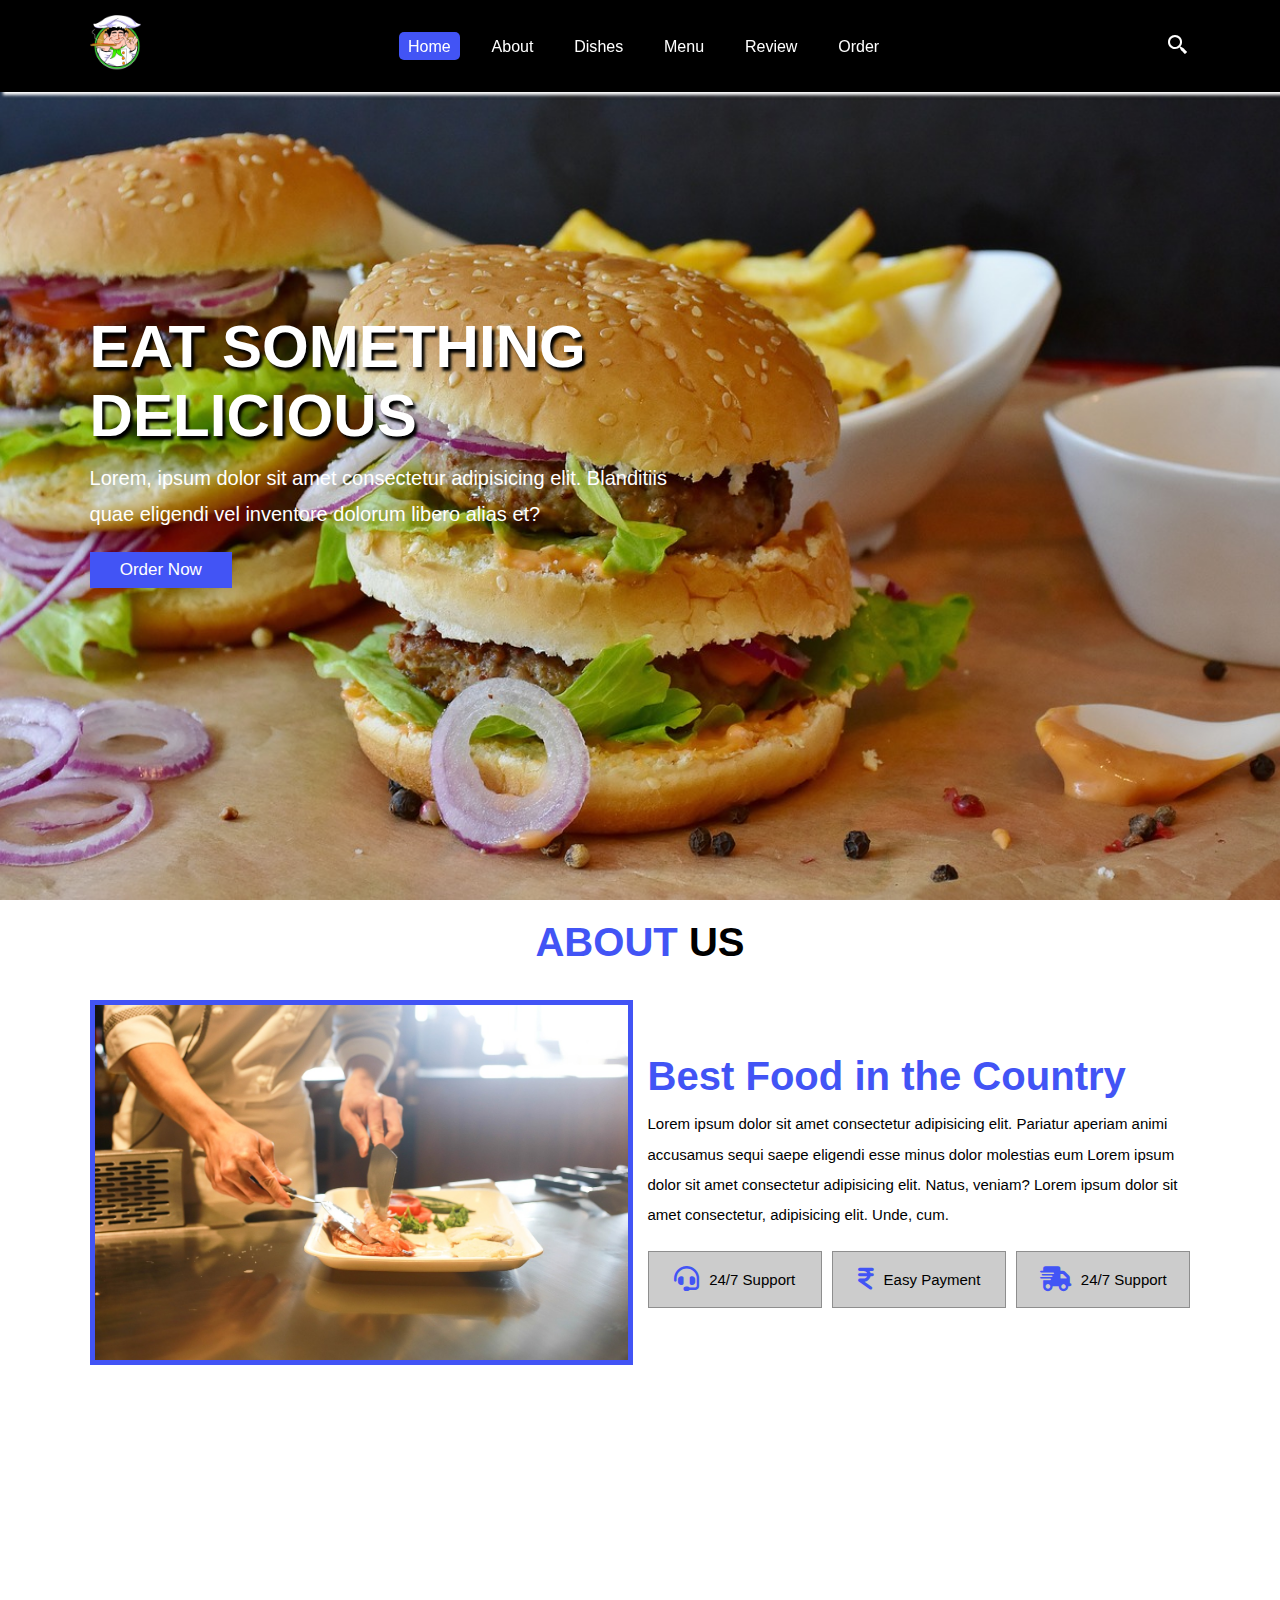
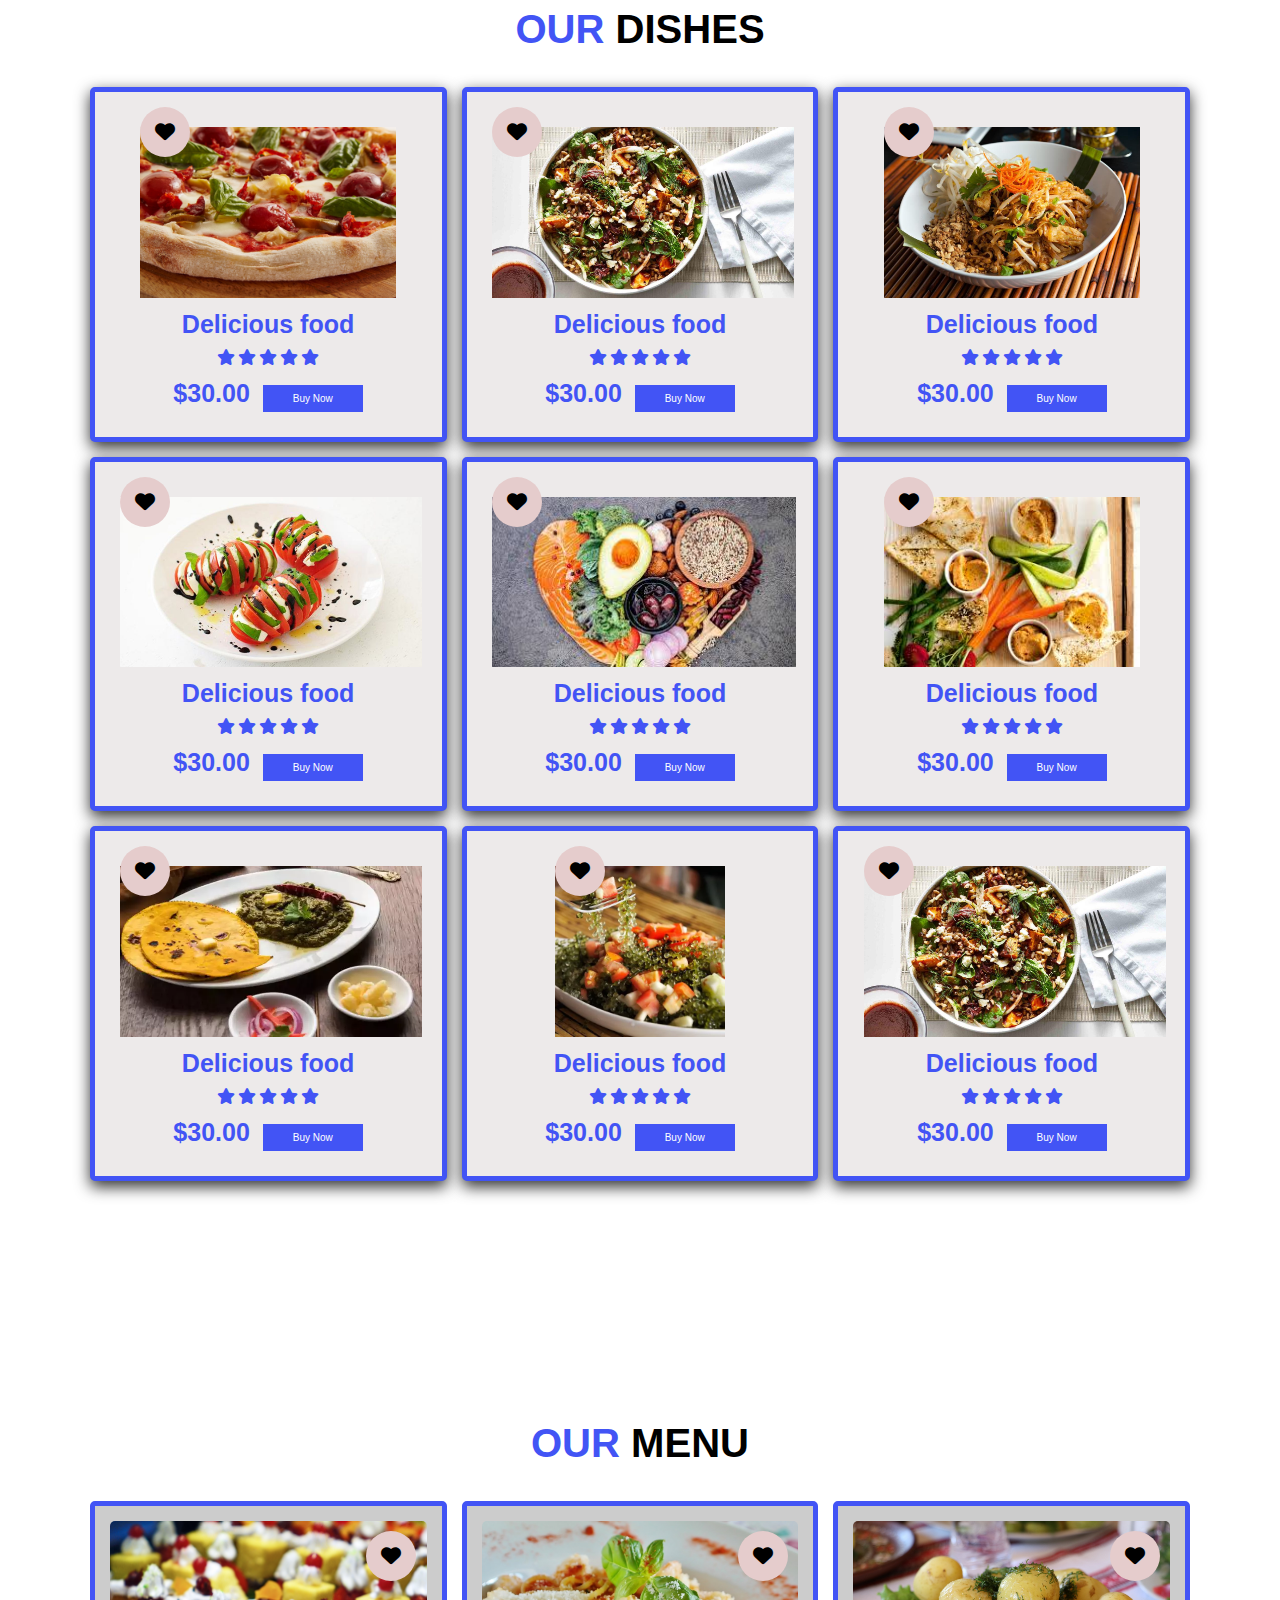
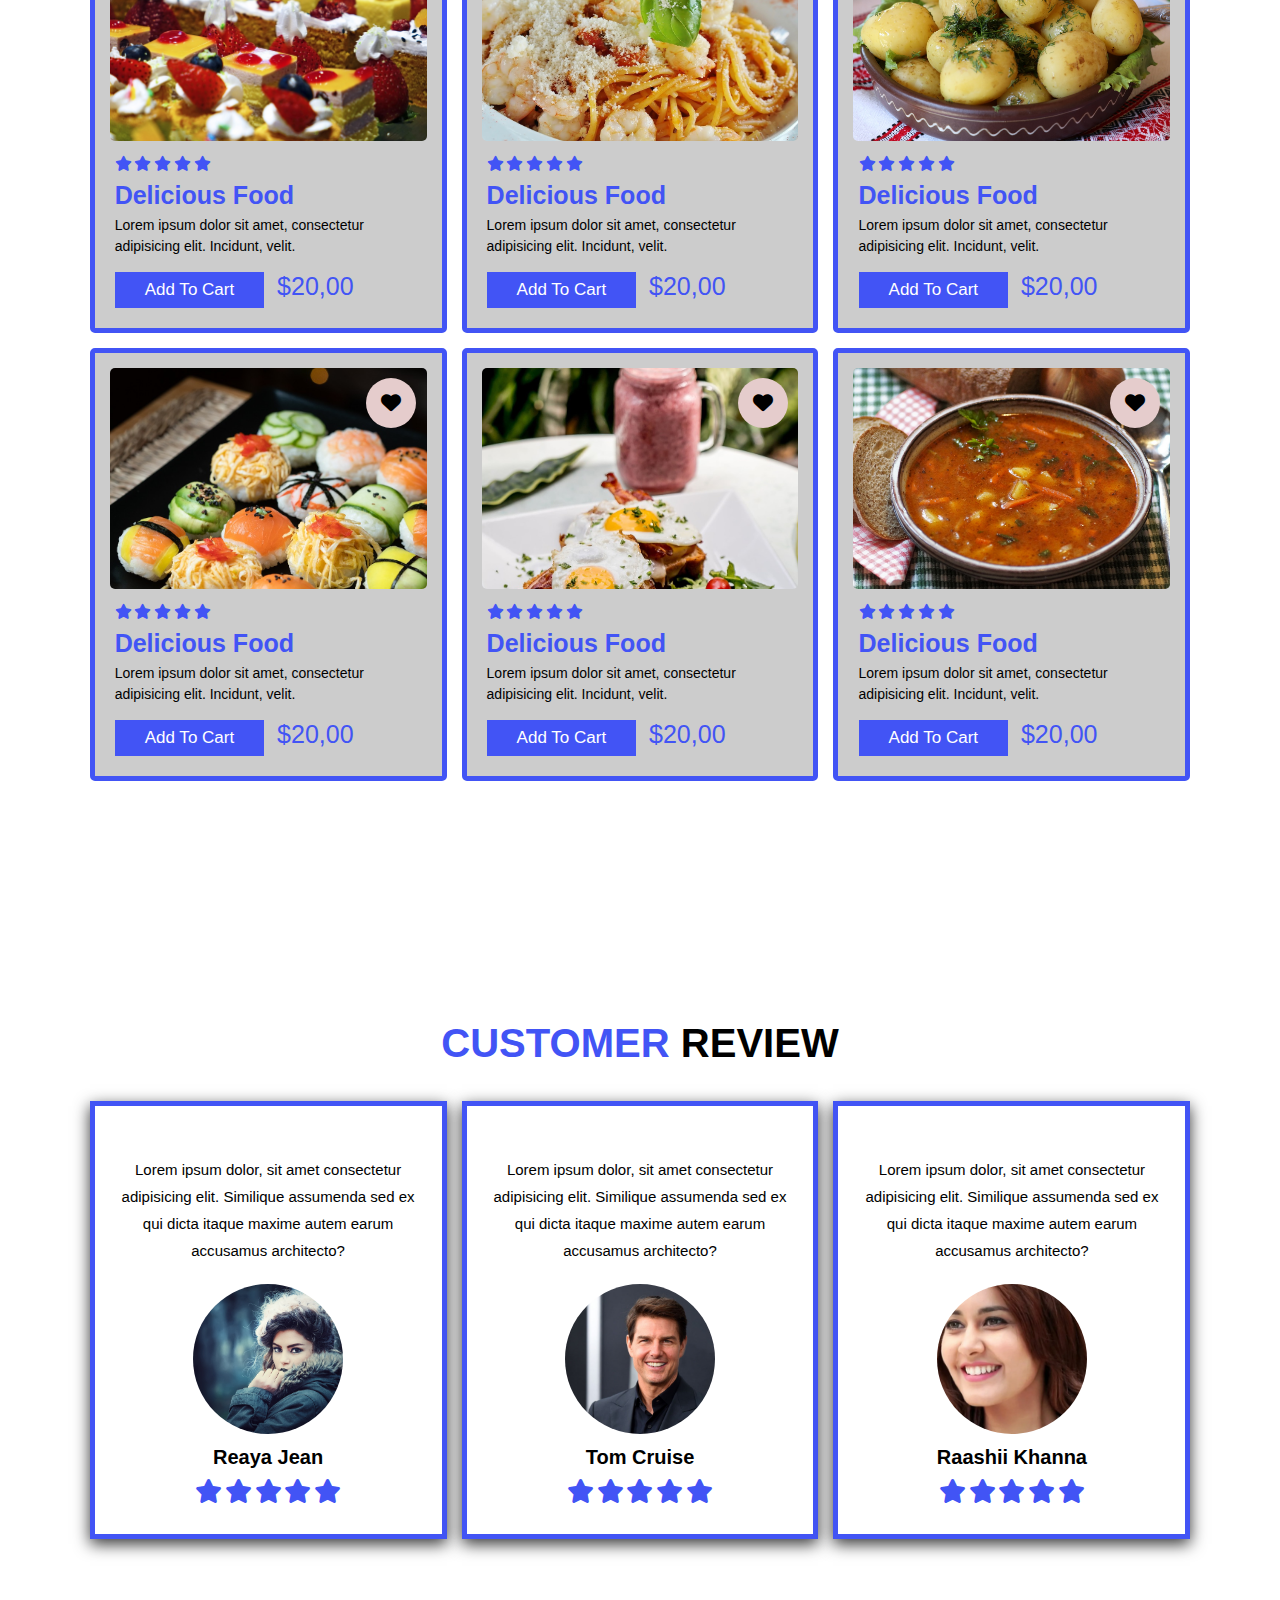
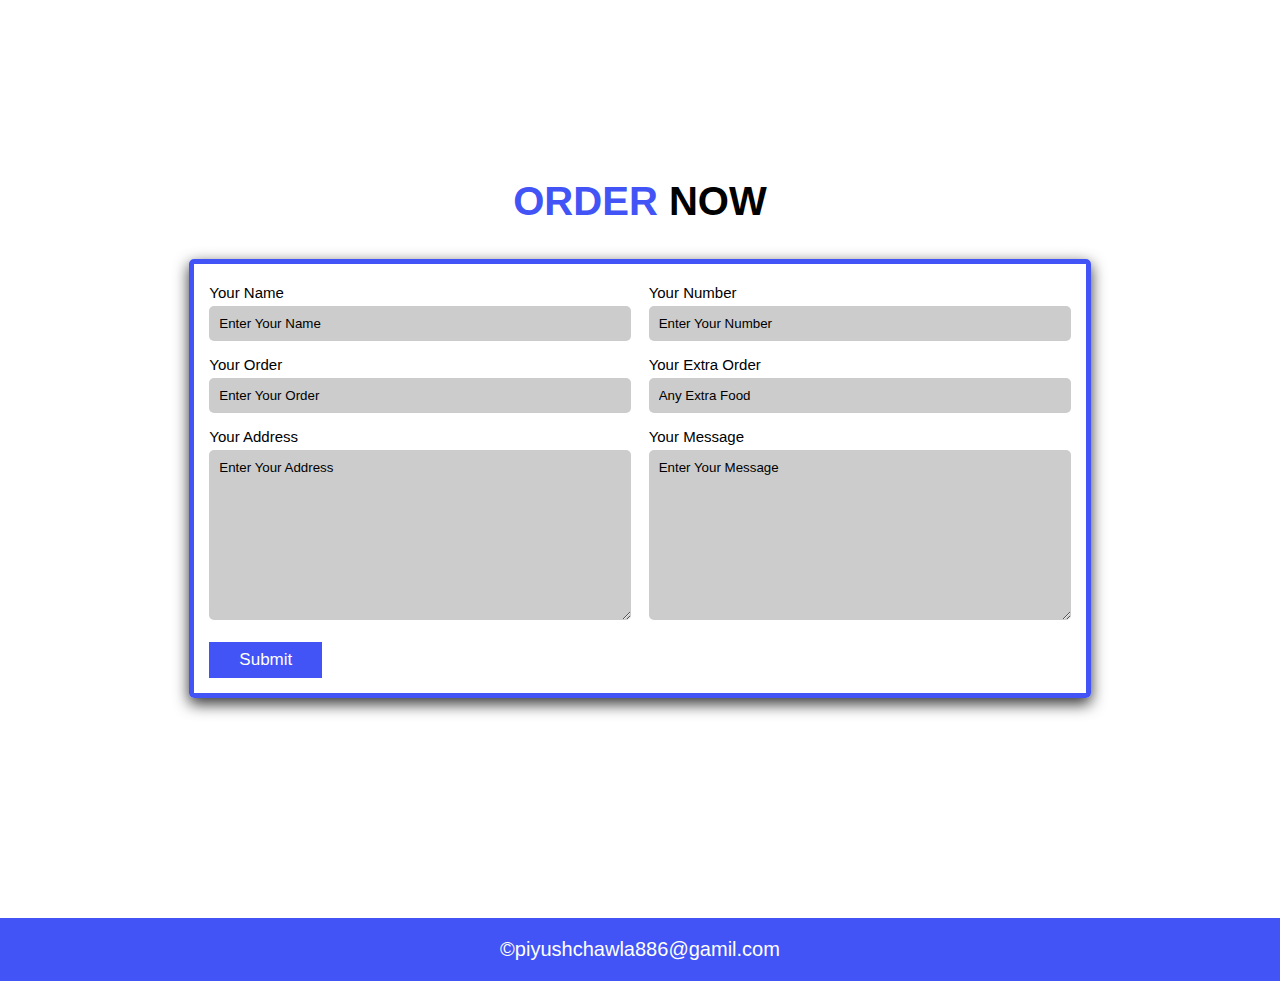
<file: index.html>
<!DOCTYPE html>
<html lang="en">
  <head>
    <meta charset="UTF-8" />
    <meta name="viewport" content="width=device-width, initial-scale=1.0" />
    <title>Burger king</title>
    <link rel="stylesheet" href="./index.css" />
    <link rel="stylesheet" href="./indexR.css" />
    <link
      href="https://unpkg.com/boxicons@2.1.4/css/boxicons.min.css"
      rel="stylesheet"
    />
    <link
      rel="stylesheet"
      href="https://cdnjs.cloudflare.com/ajax/libs/font-awesome/6.4.0/css/all.min.css"
    />
  </head>
  <body>
    <!-- header start -->
    <header>
      <a href="#" class="logo"><img src="./image/logo.png" alt="" /></a>
      <nav class="navbar">
        <a href="#Home" class="active">Home</a>
        <a href="#About">About</a>
        <a href="#Dishes">Dishes</a>
        <a href="#Menu">Menu</a>
        <a href="#Review">Review</a>
        <a href="#Order">Order</a>
      </nav>
      <div class="icons">
        <div class="bx bx-search-alt-2" id="SearchBtn" onclick="piyush()"></div>
        <div class="bx bx-menu" id="MenuBtn"></div>
      </div>
      <div class="SearchForm">
        <input type="search" id="SearchBox" placeholder="Search here" />
        <label for="SearchBox" class="bx bx-search-alt-2"></label>
      </div>
    </header>
    <!-- header End -->

    <!-- home Section Start -->
    <section id="Home" class="Home">
      <div class="content">
        <h3>Eat Something Delicious</h3>
        <p>
          Lorem, ipsum dolor sit amet consectetur adipisicing elit. Blanditiis
          quae eligendi vel inventore dolorum libero alias et?
        </p>
        <a href="#" class="btn">Order Now</a>
      </div>
    </section>
    <!-- home Section End -->

    <!-- About Section Start -->
    <section id="About" class="About">
      <h1 class="heading"><span>About </span>Us</h1>
      <div class="row">
        <div class="img">
          <img
            src="./image/pp.png"
          />
        </div>
        <div class="content">
          <h3>Best Food in the Country</h3>
          <p>
            Lorem ipsum dolor sit amet consectetur adipisicing elit. Pariatur
            aperiam animi accusamus sequi saepe eligendi esse minus dolor
            molestias eum Lorem ipsum dolor sit amet consectetur adipisicing
            elit. Natus, veniam? Lorem ipsum dolor sit amet consectetur,
            adipisicing elit. Unde, cum.
          </p>
          <div class="containerIcons">
            <div class="icons">
              <i class="fas fa-headset"></i>
              <span>24/7 Support</span>
            </div>
            <div class="icons">
              <i class="fa-solid fa-indian-rupee-sign"></i>
              <span>Easy Payment</span>
            </div>
            <div class="icons">
              <i class="fas fa-shipping-fast"></i>
              <span>24/7 Support</span>
            </div>
          </div>
        </div>
      </div>
    </section>
    <!-- About Section End -->

    <!-- Dishes start -->
    <section id="Dishes" class="dish">
      <h1 class="heading"><span>Our </span>Dishes</h1>
      <div class="boxContainer">
        <div class="box">
          <a href="#" class="fas fa-heart"></a>
          <img src="./image/p1.png" alt="" />
          <h3>Delicious food</h3>
          <div class="star">
            <i class="fas fa-star"></i>
            <i class="fas fa-star"></i>
            <i class="fas fa-star"></i>
            <i class="fas fa-star"></i>
            <i class="fas fa-star"></i>
          </div>
          <span>$30.00</span>
          <a href="#" class="btn">Buy Now</a>
        </div>
        <div class="box">
          <a href="#" class="fas fa-heart"></a>
          <img src="./image/p8.png" alt="" />
          <h3>Delicious food</h3>
          <div class="star">
            <i class="fas fa-star"></i>
            <i class="fas fa-star"></i>
            <i class="fas fa-star"></i>
            <i class="fas fa-star"></i>
            <i class="fas fa-star"></i>
          </div>
          <span>$30.00</span>
          <a href="#" class="btn">Buy Now</a>
        </div>
        <div class="box">
          <a href="#" class="fas fa-heart"></a>
          <img src="./image/p2.png" alt="" />
          <h3>Delicious food</h3>
          <div class="star">
            <i class="fas fa-star"></i>
            <i class="fas fa-star"></i>
            <i class="fas fa-star"></i>
            <i class="fas fa-star"></i>
            <i class="fas fa-star"></i>
          </div>
          <span>$30.00</span>
          <a href="#" class="btn">Buy Now</a>
        </div>
        <div class="box">
          <a href="#" class="fas fa-heart"></a>
          <img src="./image/p3.png" alt="" />
          <h3>Delicious food</h3>
          <div class="star">
            <i class="fas fa-star"></i>
            <i class="fas fa-star"></i>
            <i class="fas fa-star"></i>
            <i class="fas fa-star"></i>
            <i class="fas fa-star"></i>
          </div>
          <span>$30.00</span>
          <a href="#" class="btn">Buy Now</a>
        </div>
        <div class="box">
          <a href="#" class="fas fa-heart"></a>
          <img src="./image/p4.png" alt="" />
          <h3>Delicious food</h3>
          <div class="star">
            <i class="fas fa-star"></i>
            <i class="fas fa-star"></i>
            <i class="fas fa-star"></i>
            <i class="fas fa-star"></i>
            <i class="fas fa-star"></i>
          </div>
          <span>$30.00</span>
          <a href="#" class="btn">Buy Now</a>
        </div>
        <div class="box">
          <a href="#" class="fas fa-heart"></a>
          <img src="./image/p5.png" alt="" />
          <h3>Delicious food</h3>
          <div class="star">
            <i class="fas fa-star"></i>
            <i class="fas fa-star"></i>
            <i class="fas fa-star"></i>
            <i class="fas fa-star"></i>
            <i class="fas fa-star"></i>
          </div>
          <span>$30.00</span>
          <a href="#" class="btn">Buy Now</a>
        </div>
        <div class="box">
          <a href="#" class="fas fa-heart"></a>
          <img src="./image/p6.png" alt="" />
          <h3>Delicious food</h3>
          <div class="star">
            <i class="fas fa-star"></i>
            <i class="fas fa-star"></i>
            <i class="fas fa-star"></i>
            <i class="fas fa-star"></i>
            <i class="fas fa-star"></i>
          </div>
          <span>$30.00</span>
          <a href="#" class="btn">Buy Now</a>
        </div>
        <div class="box">
          <a href="#" class="fas fa-heart"></a>
          <img src="./image/p7.png" alt="" />
          <h3>Delicious food</h3>
          <div class="star">
            <i class="fas fa-star"></i>
            <i class="fas fa-star"></i>
            <i class="fas fa-star"></i>
            <i class="fas fa-star"></i>
            <i class="fas fa-star"></i>
          </div>
          <span>$30.00</span>
          <a href="#" class="btn">Buy Now</a>
        </div>
        <div class="box">
          <a href="#" class="fas fa-heart"></a>
          <img src="./image/p8.png" alt="" />
          <h3>Delicious food</h3>
          <div class="star">
            <i class="fas fa-star"></i>
            <i class="fas fa-star"></i>
            <i class="fas fa-star"></i>
            <i class="fas fa-star"></i>
            <i class="fas fa-star"></i>
          </div>
          <span>$30.00</span>
          <a href="#" class="btn">Buy Now</a>
        </div>
      </div>
    </section>
    <!-- Dishes end -->

    <section id="Menu" class="menu">
      <h1 class="heading"><span>Our </span>Menu</h1>
      <div class="boxContainer">
        <div class="box">
          <div class="img">
            <img src="./image/sp1.png" alt="" />
            <a href="#" class="fas fa-heart"></a>
          </div>
          <div class="content">
            <div class="star">
              <i class="fas fa-star"></i>
              <i class="fas fa-star"></i>
              <i class="fas fa-star"></i>
              <i class="fas fa-star"></i>
              <i class="fas fa-star"></i>
            </div>
            <h3>Delicious Food</h3>
            <p>
              Lorem ipsum dolor sit amet, consectetur adipisicing elit.
              Incidunt, velit.
            </p>
            <a href="#" class="btn">Add To Cart</a>
            <span class="price">$20,00</span>
          </div>
        </div>
        <div class="box">
          <div class="img">
            <img src="./image/d1.png" alt="" />
            <a href="#" class="fas fa-heart"></a>
          </div>
          <div class="content">
            <div class="star">
              <i class="fas fa-star"></i>
              <i class="fas fa-star"></i>
              <i class="fas fa-star"></i>
              <i class="fas fa-star"></i>
              <i class="fas fa-star"></i>
            </div>
            <h3>Delicious Food</h3>
            <p>
              Lorem ipsum dolor sit amet, consectetur adipisicing elit.
              Incidunt, velit.
            </p>
            <a href="#" class="btn">Add To Cart</a>
            <span class="price">$20,00</span>
          </div>
        </div>
        <div class="box">
          <div class="img">
            <img src="./image/d2.png" alt="" />
            <a href="#" class="fas fa-heart"></a>
          </div>
          <div class="content">
            <div class="star">
              <i class="fas fa-star"></i>
              <i class="fas fa-star"></i>
              <i class="fas fa-star"></i>
              <i class="fas fa-star"></i>
              <i class="fas fa-star"></i>
            </div>
            <h3>Delicious Food</h3>
            <p>
              Lorem ipsum dolor sit amet, consectetur adipisicing elit.
              Incidunt, velit.
            </p>
            <a href="#" class="btn">Add To Cart</a>
            <span class="price">$20,00</span>
          </div>
        </div>
        <div class="box">
          <div class="img">
            <img src="./image/d3.png" alt="" />
            <a href="#" class="fas fa-heart"></a>
          </div>
          <div class="content">
            <div class="star">
              <i class="fas fa-star"></i>
              <i class="fas fa-star"></i>
              <i class="fas fa-star"></i>
              <i class="fas fa-star"></i>
              <i class="fas fa-star"></i>
            </div>
            <h3>Delicious Food</h3>
            <p>
              Lorem ipsum dolor sit amet, consectetur adipisicing elit.
              Incidunt, velit.
            </p>
            <a href="#" class="btn">Add To Cart</a>
            <span class="price">$20,00</span>
          </div>
        </div>
        <div class="box">
          <div class="img">
            <img src="./image/d5.png" alt="" />
            <a href="#" class="fas fa-heart"></a>
          </div>
          <div class="content">
            <div class="star">
              <i class="fas fa-star"></i>
              <i class="fas fa-star"></i>
              <i class="fas fa-star"></i>
              <i class="fas fa-star"></i>
              <i class="fas fa-star"></i>
            </div>
            <h3>Delicious Food</h3>
            <p>
              Lorem ipsum dolor sit amet, consectetur adipisicing elit.
              Incidunt, velit.
            </p>
            <a href="#" class="btn">Add To Cart</a>
            <span class="price">$20,00</span>
          </div>
        </div>
        <div class="box">
          <div class="img">
            <img src="./image/d6.png" alt="" />
            <a href="#" class="fas fa-heart"></a>
          </div>
          <div class="content">
            <div class="star">
              <i class="fas fa-star"></i>
              <i class="fas fa-star"></i>
              <i class="fas fa-star"></i>
              <i class="fas fa-star"></i>
              <i class="fas fa-star"></i>
            </div>
            <h3>Delicious Food</h3>
            <p>
              Lorem ipsum dolor sit amet, consectetur adipisicing elit.
              Incidunt, velit.
            </p>
            <a href="#" class="btn">Add To Cart</a>
            <span class="price">$20,00</span>
          </div>
        </div>
      </div>
    </section>

    <!-- Review Start -->
    <section id="Review" class="review">
      <h1 class="heading"><span>Customer </span>Review</h1>
      <div class="boxContainer">
        <div class="box">
          <p>
            Lorem ipsum dolor, sit amet consectetur adipisicing elit. Similique
            assumenda sed ex qui dicta itaque maxime autem earum accusamus
            architecto?
          </p>
          <img src="./image/user1.png" alt="" />
          <h3>Reaya Jean</h3>
          <div class="star">
            <i class="fas fa-star"></i>
            <i class="fas fa-star"></i>
            <i class="fas fa-star"></i>
            <i class="fas fa-star"></i>
            <i class="fas fa-star"></i>
          </div>
        </div>
        <div class="box">
          <p>
            Lorem ipsum dolor, sit amet consectetur adipisicing elit. Similique
            assumenda sed ex qui dicta itaque maxime autem earum accusamus
            architecto?
          </p>
          <img src="./image/user2.png" alt="" />
          <h3>Tom Cruise</h3>
          <div class="star">
            <i class="fas fa-star"></i>
            <i class="fas fa-star"></i>
            <i class="fas fa-star"></i>
            <i class="fas fa-star"></i>
            <i class="fas fa-star"></i>
          </div>
        </div>
        <div class="box">
          <p>
            Lorem ipsum dolor, sit amet consectetur adipisicing elit. Similique
            assumenda sed ex qui dicta itaque maxime autem earum accusamus
            architecto?
          </p>
          <img src="./image/user3.png" alt="" />
          <h3>Raashii Khanna</h3>
          <div class="star">
            <i class="fas fa-star"></i>
            <i class="fas fa-star"></i>
            <i class="fas fa-star"></i>
            <i class="fas fa-star"></i>
            <i class="fas fa-star"></i>
          </div>
        </div>
      </div>
    </section>

    <!-- Order start -->
    <section id="Order" class="order">
      <h1 class="heading"><span>Order </span>Now</h1>
      <form action="">
        <div class="inputBox">
          <div class="input">
            <span>Your Name</span>
            <input type="text" required placeholder="Enter Your Name" />
          </div>
          <div class="input">
            <span>Your Number</span>
            <input type="number" required placeholder="Enter Your Number" />
          </div>
          <div class="input">
            <span>Your Order</span>
            <input type="text" required placeholder="Enter Your Order" />
          </div>
          <div class="input">
            <span>Your Extra Order</span>
            <input type="text" required placeholder="Any Extra Food" />
          </div>
        </div>
        <div class="inputBox">
          <div class="input">
            <span>Your Address</span>
            <textarea
              name=""
              required
              id=""
              cols="30"
              rows="10"
              placeholder="Enter Your Address"
            ></textarea>
          </div>
          <div class="input">
            <span>Your Message</span>
            <textarea
              name=""
              required
              placeholder="Enter Your Message"
              id=""
              cols="30"
              rows="10"
            ></textarea>
          </div>
        </div>
        <button class="btn">Submit</button>
      </form>
    </section>
    <!-- Order End -->

    <!-- Footer start -->
    <footer>
      <a href="#">&copy;piyushchawla886@gamil.com</a>
    </footer>
    <!-- Footer ends -->

    <!-- <div class="themeToggle">
      <div class="ToggleBtn">
        <i class="bx bx-cog"></i>
      </div>

      <h3>Select Color</h3>
      <div class="buttons">
        <div class="themeBtn" style="background: #0011ff"></div>
        <div class="themeBtn" style="background: #ffb404"></div>
        <div class="themeBtn" style="background: #2bff00"></div>
        <div class="themeBtn" style="background: #fc00dbe6"></div>
        <div class="themeBtn" style="background: #cb5805"></div>
        <div class="themeBtn" style="background: #fbff00"></div>
      </div>
    </div> -->

    <script src="./index.js"></script>
  </body>
</html>
</file>
<file: index.css>
* {
    margin: 0;
    padding: 0;
    box-sizing: border-box;
    font-family: Verdana, Geneva, Tahoma, sans-serif;
    outline: none;
    border: none;
    transition: 0.2s linear all;
    text-decoration: none;
}

:root {
    --main: rgb(66, 84, 245);
    --box-shadow: 0 0.5rem 1.5rem rgba(0, 0, 0, 0.8);
    --border: 0.5rem solid var(--main)
}

*::selection {
    background: var(--main);
    color: #000;
}

html {
    font-size: 62.6%;
    overflow-x: hidden;
    scroll-behavior: smooth;
    scroll-padding-top: 9rem;
}

html::-webkit-scrollbar {
    width: 10px;
}

::-webkit-scrollbar-thumb {
    background-color: var(--main);
}

::-webkit-scrollbar-track {
    background-color: #000;
}

.heading {
    text-align: center;
    text-transform: uppercase;
    font-size: 4rem;
    padding-bottom: 3.5rem;
}

.heading span {
    color: var(--main);
}

/* header start */
header {
    display: flex;
    align-items: center;
    justify-content: space-between;
    position: fixed;
    background-color: #000;
    padding: 1.5rem 7%;
    top: 0;
    left: 0;
    right: 0;
    z-index: 10000;
    box-shadow: 3px 3px 3px #fff;
}

section {
    padding: 2rem 7%;
}

.btn {
    display: inline-block;
    background: var(--main);
    color: #fff;
    margin-top: 1rem;
    font-size: 1.7rem;
    padding: 0.8rem 3rem;
}

.btn:hover {
    letter-spacing: 0.3rem;
}

header .logo img {
    height: 6rem;
}

.navbar a {
    color: #fff;
    font-size: 1.6rem;
    padding: 0.5rem 0.9rem;
    margin: 0 1rem;
    border-radius: 0.5rem;
}

.navbar a:hover {
    background-color: var(--main);
    color: #fff;
}

.navbar a.active {
    background-color: var(--main);
    color: #fff;
}

.icons div {
    color: #fff;
    cursor: pointer;
    margin-left: 2rem;
    font-size: 2.4rem;
}

.icons div:hover {
    color: var(--main);
}

#MenuBtn {
    display: none;
}

.SearchForm {
    position: absolute;
    top: 115%;
    right: 7%;
    height: 5rem;
    width: 50rem;
    display: flex;
    align-items: center;
    transform: scale(0);
    transform-origin: top;
}

.SearchForm.active {
    transform: scaleY(1);
}

.SearchForm input {
    height: 100%;
    width: 100%;
    background-color: #fff;
    border: 0.1rem solid var(--main);
    text-transform: none;
    color: #000;
    font-size: 1.6rem;
    padding: 1rem;
}

.SearchForm input::placeholder {
    color: #000;
}

.SearchForm label {
    font-size: 2.2rem;
    cursor: pointer;
    color: #000;
    margin-right: 1.5rem;
}

/* Home Section */
.Home {
    background: url("./image/header1.png");
    min-height: 100vh;
    background-position: center;
    background-size: cover;
    display: flex;
    align-items: center;
    /* justify-content: center; */
}

.Home .content {
    max-width: 60rem;
}

.Home .content h3 {
    font-size: 6rem;
    color: #fff;
    text-shadow: 3px 4px 3px #000;
    text-transform: uppercase;
}


.Home .content p {
    font-size: 2rem;
    font-weight: lighter;
    color: #fff;
    padding: 1rem 0;
    line-height: 1.8;
}

/* About Section */
.About {
    margin-bottom: 200px;
}

.About img {
    width: 100%;
    border: var(--border);
}

.About .row {
    display: flex;
    flex-wrap: wrap;
    gap: 1.5rem;
    align-items: center;
}

.About .row .img,
.About .row .content {
    flex: 1 1 45rem;
}

.About .row .content h3 {
    color: var(--main);
    font-size: 4rem;
    padding: 0.5rem 0;
}

.About .row .content p {
    /* color: var(--main); */
    font-size: 1.5rem;
    line-height: 2;
    padding: 0.5rem 0;
}

.About .containerIcons {
    display: flex;
    gap: 1rem;
    margin-top: 0.6rem;
    padding: 1rem 0;
    flex-wrap: wrap;
}

.About .containerIcons .icons {
    background: #ccc;
    cursor: pointer;
    border: 0.1rem solid rgba(0, 0, 0, 0.3);
    display: flex;
    align-items: center;
    justify-content: center;
    gap: 1rem;
    flex: 1 1 17rem;
    padding: 1.5rem 1rem;
}

.About .containerIcons .icons i {
    font-size: 2.5rem;
    color: var(--main);
}

.About .containerIcons .icons span {
    font-size: 1.5rem;
}

.dish {
    margin-bottom: 200px;
}

.dish .boxContainer {
    display: grid;
    grid-template-columns: repeat(auto-fit, minmax(27rem, 1fr));
    gap: 1.5rem;
}

.dish .boxContainer img {
    height: 17rem;
    margin: 1rem 0;
}

.dish .boxContainer .box {
    background-color: rgb(237, 234, 234);
    padding: 2.5rem;
    border-radius: 0.5rem;
    border: var(--border);
    box-shadow: var(--box-shadow);
    position: relative;
    overflow: hidden;
    text-align: center;
}


.dish .boxContainer .box .fa-heart {
    position: absolute;
    top: 1.5rem;
    /* bottom: -2.3rem; */
    background: #e5cccc;
    height: 5rem;
    width: 5rem;
    border-radius: 50%;
    line-height: 5rem;
    color: #000;
    font-size: 2rem;
}

.dish .boxContainer .box .fa-heart:hover {
    transform: scale(1.09);
    color: #fff;
}

.dish .boxContainer .box h3 {
    color: var(--main);
    font-size: 2.5rem;
}

.dish .boxContainer .box .star {
    padding: 1rem 0;
}

.dish .boxContainer .box .star i {
    color: var(--main);
    font-size: 1.6rem;
}

.dish .boxContainer .box span {
    font-weight: bolder;
    color: var(--main);
    font-size: 2.5rem;
    margin-right: 1rem;
}

.dish .btn {
    font-size: 1rem;
}

.menu {
    margin-bottom: 200px;
}

.menu img {
    width: 100%;
}

.menu .boxContainer,
.review .boxContainer {
    display: grid;
    grid-template-columns: repeat(auto-fit, minmax(30rem, 1fr));
    gap: 1.5rem;
}

.menu .boxContainer .box {
    background-color: #ccc;
    border: var(--border);
    border-radius: 0.5rem;

}

.menu .boxContainer .box .img {
    height: 25rem;
    width: 100%;
    /* object-fit: cover; */
    padding: 1.5rem;
    overflow: hidden;
    position: relative;
}

.menu img {
    width: 100%;
    height: 100%;
    object-fit: cover;
    border-radius: 0.5rem;
}

.menu .boxContainer .box .fa-heart {
    position: absolute;
    top: 2.5rem;
    right: 2.5rem;
    background: #e5cccc;
    text-align: center;
    height: 5rem;
    width: 5rem;
    border-radius: 50%;
    line-height: 5rem;
    color: #000;
    font-size: 2rem;
    /* color: #000; */
}

.menu .boxContainer .box .fa-heart:hover {
    background: var(--main);
    color: #fff;
    transform: scale(1.1);
}

.menu .boxContainer .box .content {
    padding: 2rem;
    padding-top: 0;
}

.menu .boxContainer .box .content .star {
    padding-bottom: 1rem;
}

.menu .boxContainer .box .content .star i {
    font-size: 1.5rem;
    color: var(--main);
}

.menu .boxContainer .box .content h3 {
    color: var(--main);
    font-size: 2.5rem;
}

.menu .boxContainer .box .content p {
    padding: 0.5rem 0;
    line-height: 1.5;
    font-size: 1.4rem;
}

.menu .boxContainer .box .content .price {
    font-size: 2.5rem;
    color: var(--main);
    margin-left: 1rem;
}

.review {
    margin-bottom: 200px;
}

.review .box img {
    width: 15rem;
    height: 15rem;
    border-radius: 50%;
    object-fit: cover;
}

.review .box {
    padding: 3rem 2rem;
    border: var(--border);
    box-shadow: var(--box-shadow);
    text-align: center;
}

.review .box i {
    color: var(--main);
    font-size: 2.4rem;
}

.review .box h3 {
    font-size: 2rem;
    padding: 1rem 0;
}

.review .box p {
    line-height: 1.8;
    font-size: 1.5rem;
    padding: 2rem 0;
}

.order {
    margin-bottom: 200px;
}

.order form {
    max-width: 90rem;
    border: var(--border);
    box-shadow: var(--box-shadow);
    border-radius: 0.5rem;
    padding: 1.5rem;
    margin: 0 auto;
}

.order form .inputBox {
    display: flex;
    justify-content: space-between;
    flex-wrap: wrap;
}

.order form .inputBox .input {
    width: 49%;
}

.order form .input span {
    display: block;
    font-size: 1.5rem;
    padding: 0.5rem 0;
}

.order form .input input,
textarea {
    background-color: #ccc;
    padding: 1rem;
    border-radius: 0.5rem;
    width: 100%;
    margin-bottom: 1rem;
    text-transform: none;
}

footer {
    background-color: var(--main);
    padding: 2rem;
    text-align: center;
}

footer a {
    color: #fff;
    text-decoration: none;
    font-size: 2rem;
}

.order form input:focus,
textarea:focus {
    border: 0.1rem solid var(--main);
}

.order form input::placeholder,
textarea::placeholder {
    color: #000;
}

.order .btn {
    cursor: pointer;
}

.themeToggle {
    position: fixed;
    top: 10rem;
    right: -20rem;
    background: #000;
    text-align: center;
    width: 20rem;
    z-index: 1000;
}

.themeToggle.active {
    right: 0;
}

.themeToggle h3 {
    color: #fff;
    font-size: 2rem;
    padding: 1rem 0;
}

.themeToggle .buttons {
    display: flex;
    justify-content: center;
    flex-wrap: wrap;
    gap: 1rem;
    padding: 1rem;
}

.themeToggle .themeBtn {
    height: 5rem;
    width: 5rem;
    cursor: pointer;
    border-radius: 50%;
}

.themeToggle .ToggleBtn {
    position: absolute;
    top: 0;
    left: -5.9rem;
    padding: 1.3rem 1.5rem;
    background: #000;
    cursor: pointer;
}

.themeToggle .ToggleBtn i {
    color: #fff;
    font-size: 3rem;
    animation: spin 1.5s linear infinite;
}

@keyframes spin {
    0% {
        transform: rotate(360deg);
    }
}
</file>
<file: indexR.css>
@media(max-width: 991px) {
    html {
        font-size: 55%;
    }

}

@media(max-width: 760px) {
    #MenuBtn {
        display: initial;
    }

    .navbar {
        position: absolute;
        top: 100%;
        left: -100%;
        background-color: #ccc;
        width: 30rem;
        height: calc(100vh - 9rem);
    }

    .navbar.active {
        left: 0;
    }

    .navbar a {
        display: block;
        margin: 1.5rem;
        font-size: 2rem;
        color: #000;
        padding: 0.5rem;

    }

    .SearchForm {
        width: 90%;
        right: 2rem;
    }

    .Home {
        background-position: left;
        justify-content: center;
        text-align: center;
    }

    .Home .content h3 {
        font-size: 4.5rem;

    }

    .Home .content p {
        font-size: 1.5rem;

    }

}

@media(max-width: 450px) {
    html {
        font-size: 50%;
    }

    .Home .content h3 {
        font-size: 3rem;

    }

    .Home .content p {
        font-size: 1rem;

    }

    .order form .inputBox .input {
        width: 100%;
    }

}
</file>
